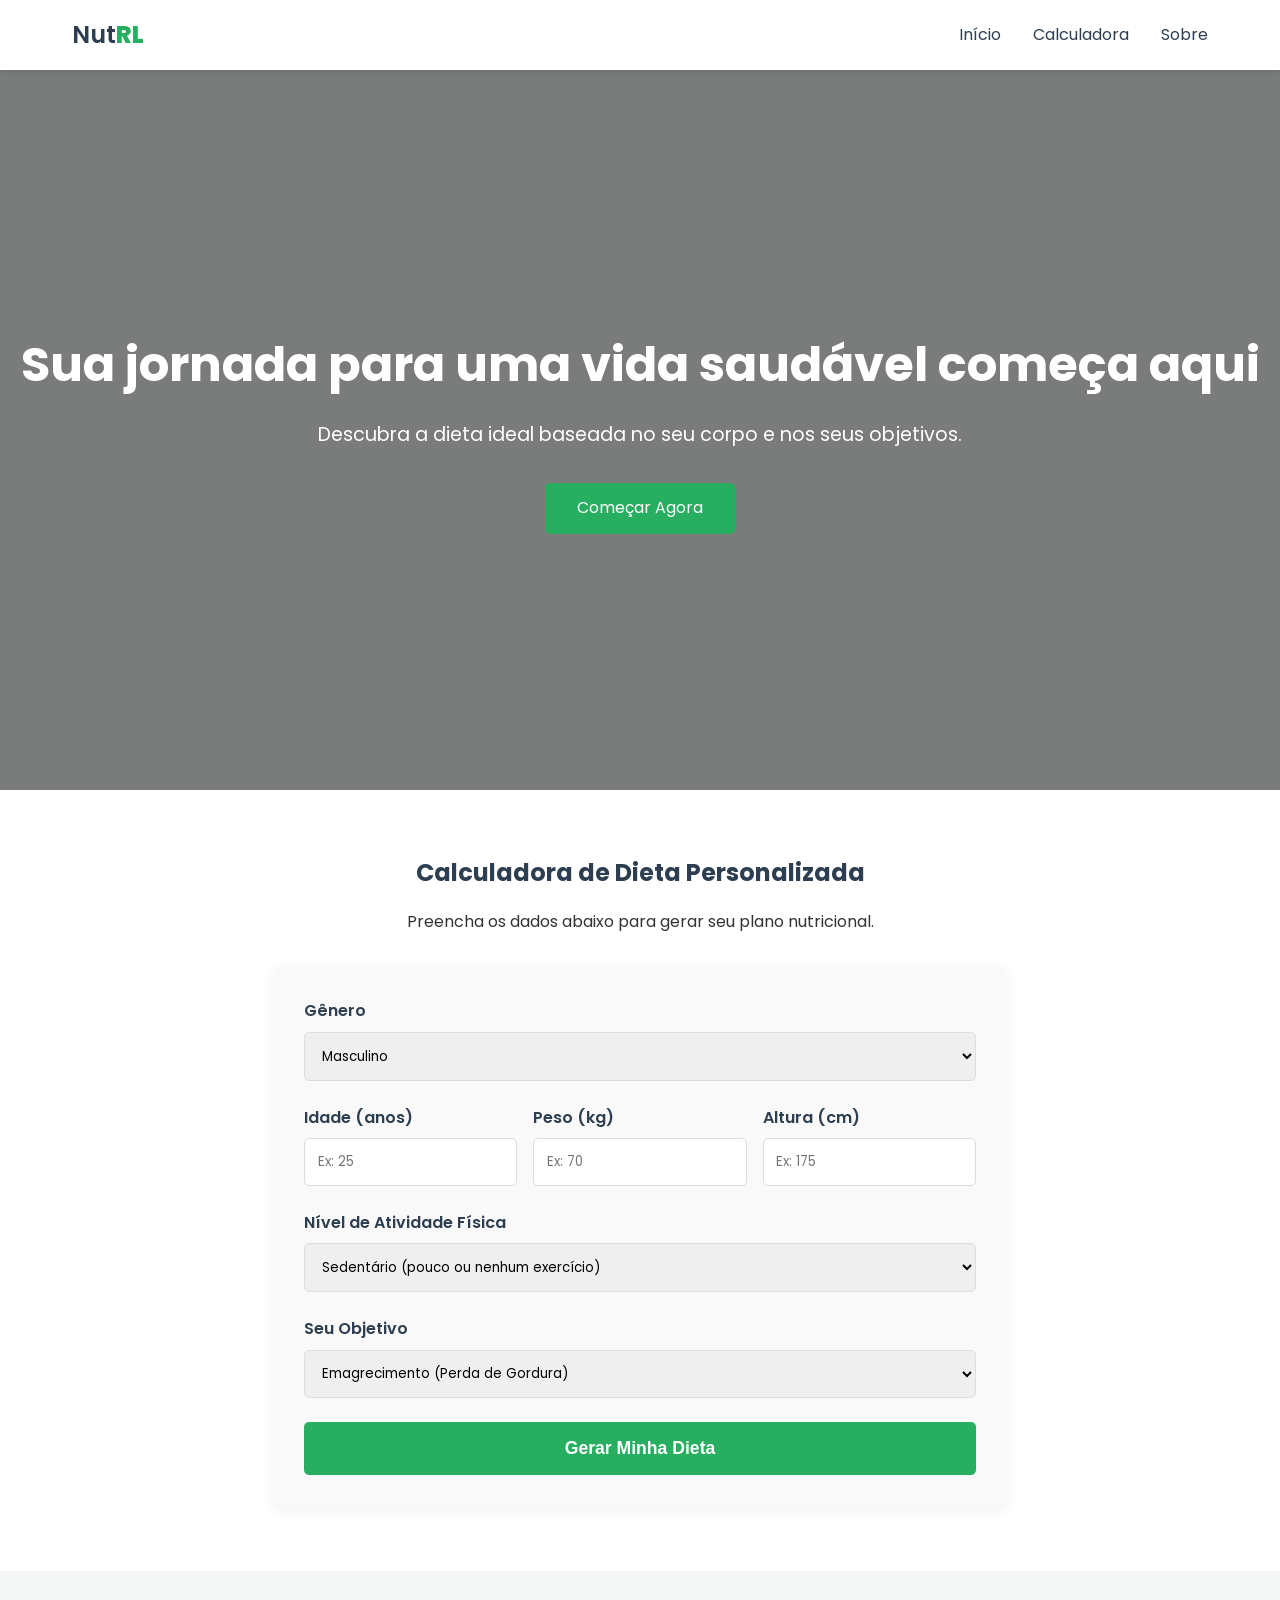
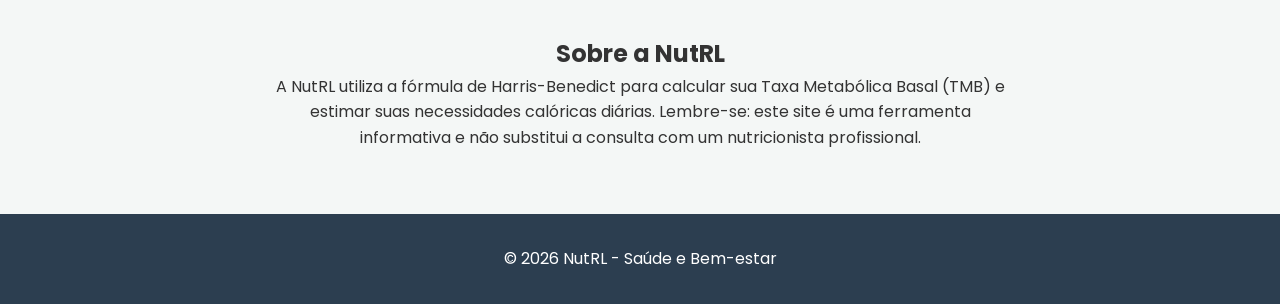
<file: index.html>
<!DOCTYPE html>
<html lang="pt-br">
<head>
    <meta charset="UTF-8">
    <meta name="viewport" content="width=device-width, initial-scale=1.0">
    <title>NutRL - Sua Dieta Personalizada</title>
    <link rel="stylesheet" href="style.css">
    <link href="https://fonts.googleapis.com/css2?family=Poppins:wght@300;400;600&display=swap" rel="stylesheet">
</head>
<body>
    <header>
        <nav>
            <div class="logo">Nut<span>RL</span></div>
            <ul>
                <li><a href="#home">Início</a></li>
                <li><a href="#calculadora">Calculadora</a></li>
                <li><a href="#sobre">Sobre</a></li>
            </ul>
        </nav>
    </header>

    <section id="home" class="hero">
        <div class="hero-content">
            <h1>Sua jornada para uma vida saudável começa aqui</h1>
            <p>Descubra a dieta ideal baseada no seu corpo e nos seus objetivos.</p>
            <a href="#calculadora" class="btn">Começar Agora</a>
        </div>
    </section>

    <section id="calculadora" class="calculator-section">
        <div class="container">
            <h2>Calculadora de Dieta Personalizada</h2>
            <p>Preencha os dados abaixo para gerar seu plano nutricional.</p>
            
            <form id="diet-form">
                <div class="form-group">
                    <label for="gender">Gênero</label>
                    <select id="gender" required>
                        <option value="male">Masculino</option>
                        <option value="female">Feminino</option>
                    </select>
                </div>

                <div class="form-row">
                    <div class="form-group">
                        <label for="age">Idade (anos)</label>
                        <input type="number" id="age" placeholder="Ex: 25" required min="1" max="120">
                    </div>
                    <div class="form-group">
                        <label for="weight">Peso (kg)</label>
                        <input type="number" id="weight" placeholder="Ex: 70" required min="20" max="300" step="0.1">
                    </div>
                    <div class="form-group">
                        <label for="height">Altura (cm)</label>
                        <input type="number" id="height" placeholder="Ex: 175" required min="100" max="250">
                    </div>
                </div>

                <div class="form-group">
                    <label for="activity">Nível de Atividade Física</label>
                    <select id="activity" required>
                        <option value="1.2">Sedentário (pouco ou nenhum exercício)</option>
                        <option value="1.375">Levemente Ativo (exercício leve 1-3 dias/semana)</option>
                        <option value="1.55">Moderadamente Ativo (exercício moderado 3-5 dias/semana)</option>
                        <option value="1.725">Altamente Ativo (exercício pesado 6-7 dias/semana)</option>
                        <option value="1.9">Extremamente Ativo (trabalho físico ou treino intenso 2x/dia)</option>
                    </select>
                </div>

                <div class="form-group">
                    <label for="goal">Seu Objetivo</label>
                    <select id="goal" required>
                        <option value="lose">Emagrecimento (Perda de Gordura)</option>
                        <option value="maintain">Manutenção (Manter Peso Atual)</option>
                        <option value="gain">Hipertrofia (Ganho de Massa Muscular)</option>
                    </select>
                </div>

                <button type="submit" class="btn-submit">Gerar Minha Dieta</button>
            </form>

            <div id="result-container" class="result-container hidden">
                <h3>Seu Resultado Personalizado</h3>
                <div class="stats-grid">
                    <div class="stat-card">
                        <span class="stat-label">TMB</span>
                        <span id="tmb-val" class="stat-value">0</span>
                        <span class="stat-unit">kcal/dia</span>
                    </div>
                    <div class="stat-card">
                        <span class="stat-label">Gasto Diário</span>
                        <span id="tdee-val" class="stat-value">0</span>
                        <span class="stat-unit">kcal/dia</span>
                    </div>
                    <div class="stat-card highlight">
                        <span class="stat-label">Meta Calórica</span>
                        <span id="goal-val" class="stat-value">0</span>
                        <span class="stat-unit">kcal/dia</span>
                    </div>
                </div>

                <div class="macros-container">
                    <h4>Divisão de Macronutrientes</h4>
                    <div class="macros-grid">
                        <div class="macro-item protein">
                            <span class="macro-name">Proteínas</span>
                            <span id="prot-val" class="macro-val">0g</span>
                        </div>
                        <div class="macro-item carb">
                            <span class="macro-name">Carboidratos</span>
                            <span id="carb-val" class="macro-val">0g</span>
                        </div>
                        <div class="macro-item fat">
                            <span class="macro-name">Gorduras</span>
                            <span id="fat-val" class="macro-val">0g</span>
                        </div>
                    </div>
                </div>

                <div class="diet-plan">
                    <h4>Sugestão de Cardápio</h4>
                    <div id="meal-plan-content">
                        <!-- Preenchido via JS -->
                    </div>
                </div>
                
                <button onclick="window.print()" class="btn-print">Imprimir Plano</button>
            </div>
        </div>
    </section>

    <section id="sobre" class="about-section">
        <div class="container">
            <h2>Sobre a NutRL</h2>
            <p>A NutRL utiliza a fórmula de Harris-Benedict para calcular sua Taxa Metabólica Basal (TMB) e estimar suas necessidades calóricas diárias. Lembre-se: este site é uma ferramenta informativa e não substitui a consulta com um nutricionista profissional.</p>
        </div>
    </section>

    <footer>
        <p>&copy; 2026 NutRL - Saúde e Bem-estar</p>
    </footer>

    <script src="script.js"></script>
</body>
</html>
</file>
<file: style.css>
* {
    margin: 0;
    padding: 0;
    box-sizing: border-box;
}

body {
    font-family: 'Poppins', sans-serif;
    line-height: 1.6;
    color: #333;
    background-color: #f4f7f6;
}

header {
    background-color: #fff;
    box-shadow: 0 2px 5px rgba(0,0,0,0.1);
    padding: 1rem 0;
    position: sticky;
    top: 0;
    z-index: 1000;
}

nav {
    display: flex;
    justify-content: space-between;
    align-items: center;
    max-width: 1200px;
    margin: 0 auto;
    padding: 0 2rem;
}

.logo {
    font-size: 1.5rem;
    font-weight: 600;
    color: #2c3e50;
}

.logo span {
    color: #27ae60;
    font-weight: 800;
}

nav ul {
    display: flex;
    list-style: none;
}

nav ul li {
    margin-left: 2rem;
}

nav ul li a {
    text-decoration: none;
    color: #2c3e50;
    font-weight: 400;
    transition: color 0.3s;
}

nav ul li a:hover {
    color: #27ae60;
}

.hero {
    background: linear-gradient(rgba(0,0,0,0.5), rgba(0,0,0,0.5)), url('https://images.unsplash.com/photo-1490645935967-10de6ba17061?ixlib=rb-1.2.1&auto=format&fit=crop&w=1350&q=80');
    background-size: cover;
    background-position: center;
    height: 80vh;
    display: flex;
    align-items: center;
    justify-content: center;
    text-align: center;
    color: #fff;
}

.hero-content h1 {
    font-size: 3rem;
    margin-bottom: 1rem;
}

.hero-content p {
    font-size: 1.2rem;
    margin-bottom: 2rem;
}

.btn {
    display: inline-block;
    background-color: #27ae60;
    color: #fff;
    padding: 0.8rem 2rem;
    text-decoration: none;
    border-radius: 5px;
    transition: background 0.3s;
}

.btn:hover {
    background-color: #219150;
}

.container {
    max-width: 800px;
    margin: 0 auto;
    padding: 4rem 2rem;
}

.calculator-section {
    background-color: #fff;
    text-align: center;
}

.calculator-section h2 {
    margin-bottom: 1rem;
    color: #2c3e50;
}

form {
    margin-top: 2rem;
    text-align: left;
    background: #f9f9f9;
    padding: 2rem;
    border-radius: 10px;
    box-shadow: 0 4px 15px rgba(0,0,0,0.05);
}

.form-group {
    margin-bottom: 1.5rem;
}

.form-row {
    display: grid;
    grid-template-columns: repeat(3, 1fr);
    gap: 1rem;
}

label {
    display: block;
    margin-bottom: 0.5rem;
    font-weight: 600;
    color: #2c3e50;
}

input, select {
    width: 100%;
    padding: 0.8rem;
    border: 1px solid #ddd;
    border-radius: 5px;
    font-family: inherit;
}

.btn-submit {
    width: 100%;
    background-color: #27ae60;
    color: #fff;
    border: none;
    padding: 1rem;
    font-size: 1.1rem;
    font-weight: 600;
    border-radius: 5px;
    cursor: pointer;
    transition: background 0.3s;
}

.btn-submit:hover {
    background-color: #219150;
}

.result-container {
    margin-top: 3rem;
    padding: 2rem;
    border: 2px solid #27ae60;
    border-radius: 10px;
    background-color: #f0fff4;
}

.hidden {
    display: none;
}

.stats-grid {
    display: grid;
    grid-template-columns: repeat(3, 1fr);
    gap: 1rem;
    margin: 2rem 0;
}

.stat-card {
    background: #fff;
    padding: 1.5rem;
    border-radius: 8px;
    box-shadow: 0 2px 5px rgba(0,0,0,0.05);
}

.stat-card.highlight {
    border: 2px solid #27ae60;
}

.stat-label {
    display: block;
    font-size: 0.9rem;
    color: #7f8c8d;
}

.stat-value {
    display: block;
    font-size: 1.5rem;
    font-weight: 600;
    color: #2c3e50;
}

.stat-unit {
    font-size: 0.8rem;
    color: #95a5a6;
}

.macros-container {
    margin: 2rem 0;
}

.macros-grid {
    display: grid;
    grid-template-columns: repeat(3, 1fr);
    gap: 1rem;
    margin-top: 1rem;
}

.macro-item {
    padding: 1rem;
    border-radius: 8px;
    color: #fff;
}

.protein { background-color: #e74c3c; }
.carb { background-color: #f1c40f; color: #333; }
.fat { background-color: #3498db; }

.macro-name { display: block; font-weight: 600; }
.macro-val { font-size: 1.2rem; }

.diet-plan {
    text-align: left;
    background: #fff;
    padding: 1.5rem;
    border-radius: 8px;
    margin-top: 2rem;
}

.meal {
    margin-bottom: 1.5rem;
    padding-bottom: 1rem;
    border-bottom: 1px solid #eee;
}

.meal:last-child { border-bottom: none; }

.meal h5 {
    color: #27ae60;
    font-size: 1.1rem;
    margin-bottom: 0.5rem;
}

.btn-print {
    margin-top: 2rem;
    background-color: #34495e;
    color: #fff;
    border: none;
    padding: 0.8rem 1.5rem;
    border-radius: 5px;
    cursor: pointer;
}

.about-section {
    background-color: #f4f7f6;
    text-align: center;
}

footer {
    background-color: #2c3e50;
    color: #fff;
    text-align: center;
    padding: 2rem 0;
}

@media (max-width: 768px) {
    .form-row, .stats-grid, .macros-grid {
        grid-template-columns: 1fr;
    }
    .hero-content h1 {
        font-size: 2rem;
    }
}
</file>
